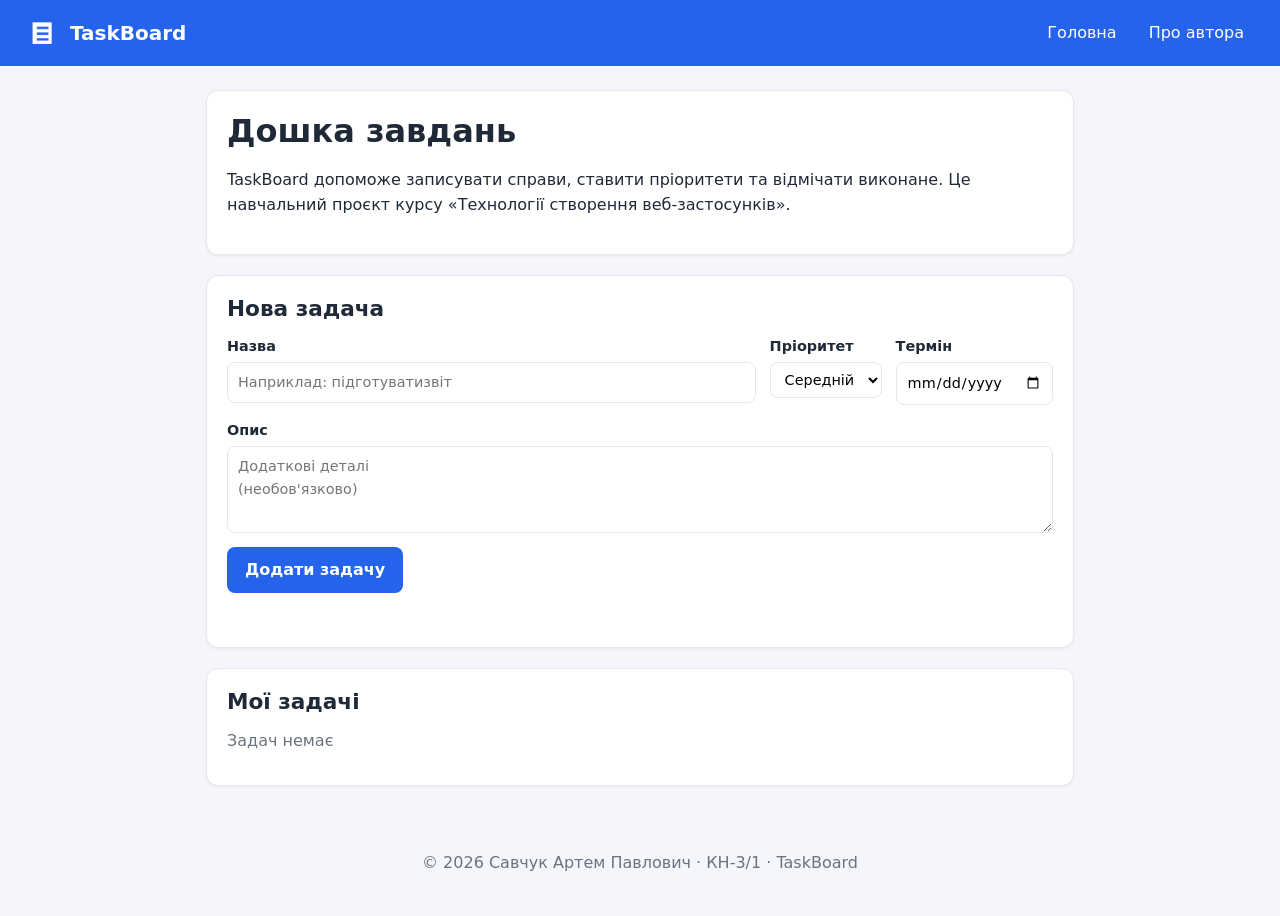
<file: index.html>
<!DOCTYPE html>
<html lang="uk">
<head>
<meta charset="UTF-8">
<meta name="viewport" content="width=device-width, initial-scale=1.0">
<title>TaskBoard: дошка завдань</title>
<link rel="stylesheet" href="style.css">
</head>
<body>
<header class="site-header">
<a class="brand" href="index.html">
<img src="images/logo.png" alt="Логотип TaskBoard" width="36" height="36">
<span>TaskBoard</span>
</a>
<nav class="nav" aria-label="Основна навігація">
<a href="index.html">Головна</a>
<a href="about.html">Про автора</a>
</nav>
</header>
<main class="container">
<section class="intro">
<h1>Дошка завдань</h1>
<p>TaskBoard допоможе записувати справи, ставити пріоритети та відмічати виконане. Це
навчальний проєкт курсу «Технології створення веб-застосунків».</p>
</section>
<section class="card">
<h2>Нова задача</h2>
<form id="task-form" class="task-form">
<div class="form-row">
<label class="field grow">
<span>Назва</span>
<input type="text" id="title" name="title" placeholder="Наприклад: підготувати
звіт" required maxlength="80">
</label>
<label class="field">
<span>Пріоритет</span>
<select id="priority" name="priority">
<option value="low">Низький</option>
<option value="medium" selected>Середній</option>
<option value="high">Високий</option>
</select>
</label>
<label class="field">
<span>Термін</span>
<input type="date" id="deadline" name="deadline">
</label>
</div>
<label class="field">
<span>Опис</span>
<textarea id="description" name="description" rows="3" placeholder="Додаткові деталі
(необов'язково)"></textarea>
</label>
<button type="submit" class="btn">Додати задачу</button>
<p id="form-message" class="form-message" role="alert"></p>
</form>
</section>
<section class="card">
<h2>Мої задачі</h2>
<p id="counter" class="counter">Задач немає</p>
<ul id="task-list" class="task-list"></ul>
</section>
</main>
<footer class="site-footer"><p>&copy; 2026 Савчук Артем Павлович · КН-3/1 · TaskBoard</p></footer>
<script src="script.js" defer></script>
</body>
</html>
</file>
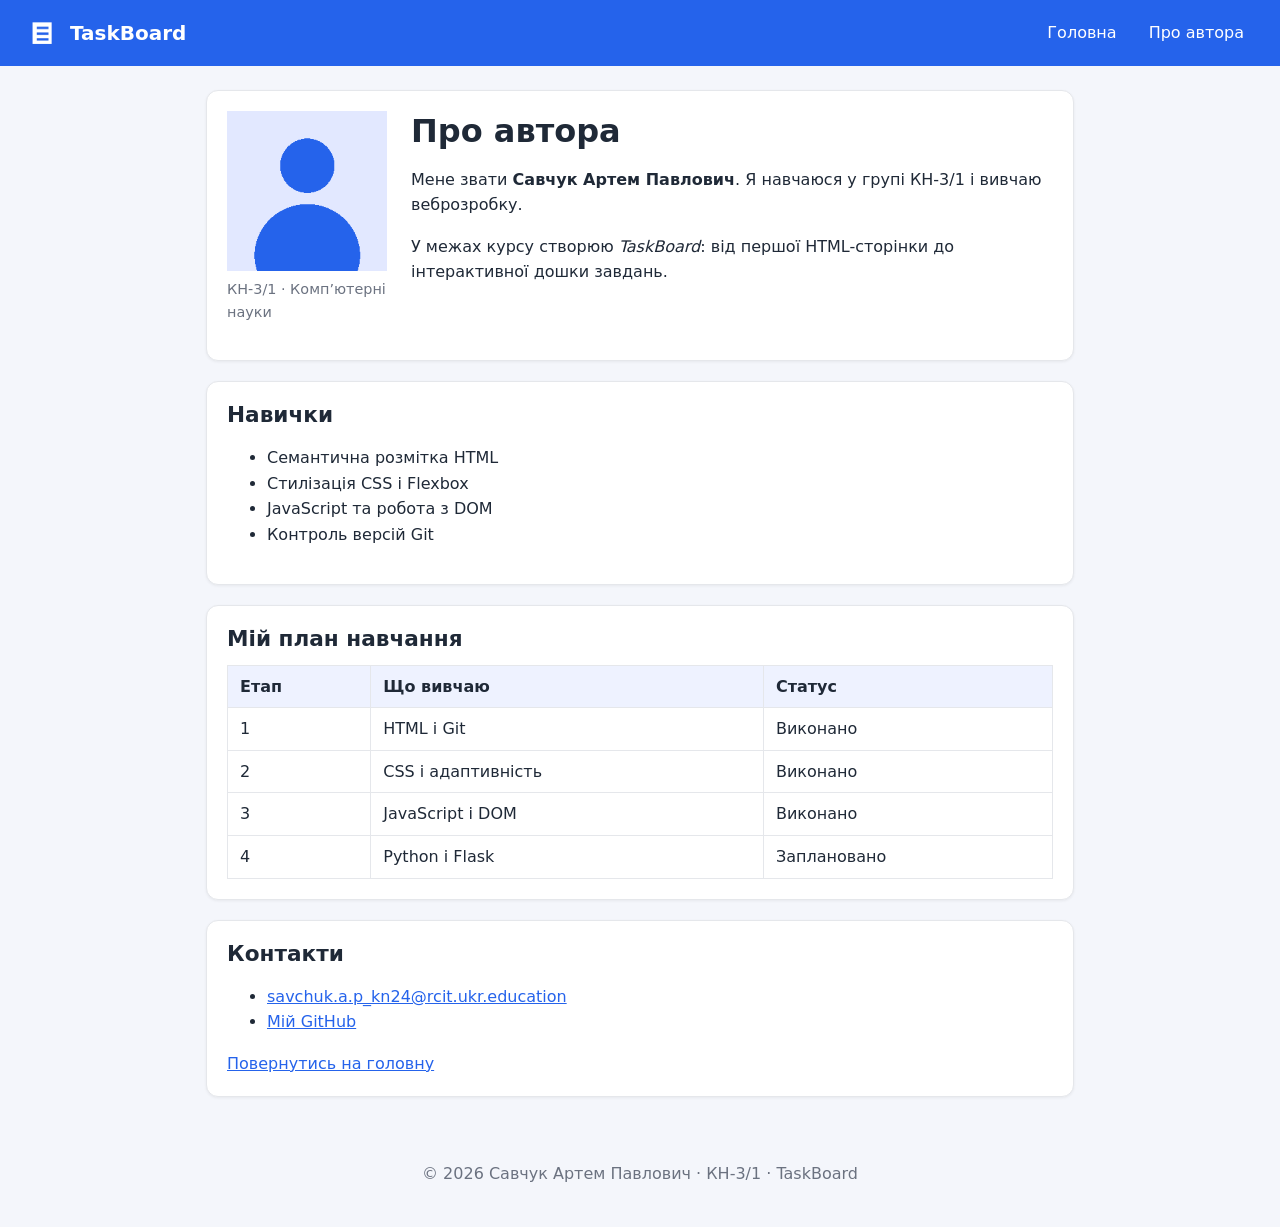
<file: about.html>
<!DOCTYPE html>
<html lang="uk">
<head><meta charset="UTF-8"><meta name="viewport" content="width=device-width, initial-scale=1.0"><title>Про автора — TaskBoard</title><link rel="stylesheet" href="style.css"></head>
<body><header class="site-header"><a class="brand" href="index.html"><img src="images/logo.png" alt="Логотип TaskBoard" width="36" height="36"><span>TaskBoard</span></a><nav class="nav" aria-label="Основна навігація"><a href="index.html">Головна</a><a href="about.html">Про автора</a></nav></header><main class="container"><article class="card profile"><figure><img src="images/avatar.png" alt="Умовний аватар автора" width="160" height="160"><figcaption>КН-3/1 · Комп’ютерні науки</figcaption></figure><div class="profile-text"><h1>Про автора</h1><p>Мене звати <strong>Савчук Артем Павлович</strong>. Я навчаюся у групі КН-3/1 і вивчаю веброзробку.</p><p>У межах курсу створюю <em>TaskBoard</em>: від першої HTML-сторінки до інтерактивної дошки завдань.</p></div></article><section class="card"><h2>Навички</h2><ul><li>Семантична розмітка HTML</li><li>Стилізація CSS і Flexbox</li><li>JavaScript та робота з DOM</li><li>Контроль версій Git</li></ul></section><section class="card"><h2>Мій план навчання</h2><table><thead><tr><th scope="col">Етап</th><th scope="col">Що вивчаю</th><th scope="col">Статус</th></tr></thead><tbody><tr><td>1</td><td>HTML і Git</td><td>Виконано</td></tr><tr><td>2</td><td>CSS і адаптивність</td><td>Виконано</td></tr><tr><td>3</td><td>JavaScript і DOM</td><td>Виконано</td></tr><tr><td>4</td><td>Python і Flask</td><td>Заплановано</td></tr></tbody></table></section><section class="card"><h2>Контакти</h2><ul><li><a href="mailto:savchuk.a.p_kn24@rcit.ukr.education">savchuk.a.p_kn24@rcit.ukr.education</a></li><li><a href="https://github.com/savchukapkn24-cloud" target="_blank" rel="noopener">Мій GitHub</a></li></ul><a href="index.html">Повернутись на головну</a></section></main><footer class="site-footer"><p>&copy; 2026 Савчук Артем Павлович · КН-3/1 · TaskBoard</p></footer></body>
</html>
</file>
<file: style.css>
:root {
--bg: #f4f6fb;
--card: #ffffff;
--text: #1f2937;
--muted: #6b7280;
--primary: #2563eb;
--primary-dark: #1d4ed8;
--border: #e5e7eb;
--success: #16a34a;
--danger: #dc2626;
--warning: #d97706;
--radius: 12px;
}
* {
box-sizing: border-box;
}
body {
margin: 0;
font-family: system-ui, "Segoe UI", Roboto, Arial, sans-serif;
line-height: 1.6;
color: var(--text);
background: var(--bg);
}
h1, h2 {
line-height: 1.25;
margin: 0 0 12px;
}
h1 { font-size: 2rem; }
h2 { font-size: 1.35rem; }
a { color: var(--primary); }
a:hover { color: var(--primary-dark); }
img { max-width: 100%; height: auto; }
.site-header {
background: var(--primary);
color: #fff;
padding: 14px 24px;
}
.brand {
color: #fff;
font-weight: 700;
font-size: 1.25rem;
text-decoration: none;
}
.nav a {
color: #fff;
text-decoration: none;
padding: 6px 12px;
border-radius: 8px;
}
.nav a:hover {
background: rgba(255, 255, 255, 0.2);
}
.container {
max-width: 900px;
margin: 24px auto;
padding: 0 16px;
}
.card,
.intro {
background: var(--card);
border: 1px solid var(--border);
border-radius: var(--radius);
padding: 20px;
margin-bottom: 20px;
box-shadow: 0 1px 3px rgba(0, 0, 0, 0.06);
}
.site-footer {
text-align: center;
color: var(--muted);
padding: 24px 16px;
}
table {
border-collapse: collapse;
width: 100%;
}
th, td {
border: 1px solid var(--border);
padding: 8px 12px;
text-align: left;
}
th { background: #eef2ff; }
figure { margin: 0 0 16px; }
figcaption { color: var(--muted); font-size: 0.9rem; }
.site-header {
display: flex;
flex-wrap: wrap;
align-items: center;
justify-content: space-between;
gap: 12px;
}
.brand {
display: flex;
align-items: center;
gap: 10px;
}
.nav {
display: flex;
gap: 8px;
}
.profile {
display: flex;
gap: 24px;
align-items: flex-start;
}
.profile figure { flex: 0 0 160px; }
.profile-text { flex: 1; }
.task-form {
display: flex;
flex-direction: column;
gap: 14px;
}
.form-row {
display: flex;
flex-wrap: wrap;
gap: 14px;
}
.field {
display: flex;
flex-direction: column;
gap: 4px;
font-weight: 600;
font-size: 0.9rem;
}
.field.grow { flex: 1 1 260px; }
input[type="text"],
input[type="date"],
select,
textarea {
font: inherit;
font-weight: 400;
padding: 8px 10px;
border: 1px solid var(--border);
border-radius: 8px;
background: #fff;
}
input:focus,
select:focus,
textarea:focus {
outline: 2px solid var(--primary);
outline-offset: 1px;
}
.btn {
align-self: flex-start;
font: inherit;
font-weight: 600;
color: #fff;
background: var(--primary);
border: 0;
border-radius: 8px;
padding: 10px 18px;
cursor: pointer;
}
.btn:hover { background: var(--primary-dark); }
.form-message {
margin: 0;
min-height: 1.4em;
color: var(--danger);
font-size: 0.9rem;
}
@media (max-width: 600px) {
.site-header { flex-direction: column; align-items: flex-start; }
.profile { flex-direction: column; }
.form-row { flex-direction: column; }
.field.grow { flex: 0 0 auto; }
.btn { align-self: stretch; }
h1 { font-size: 1.6rem; }
}
.counter {
color: var(--muted);
margin: 0 0 12px;
}
.task-list {
list-style: none;
margin: 0;
padding: 0;
display: flex;
flex-direction: column;
gap: 10px;
}
.task {
display: flex;
align-items: flex-start;
gap: 12px;
padding: 12px 14px;
border: 1px solid var(--border);
border-left: 5px solid var(--warning);
border-radius: 10px;
background: #fff;
}
.task.priority-high { border-left-color: var(--danger); }
.task.priority-medium { border-left-color: var(--warning); }
.task.priority-low { border-left-color: var(--success); }
.task-body { flex: 1; min-width: 0; }
.task-title { font-weight: 600; word-break: break-word; }
.task-meta { color: var(--muted); font-size: 0.85rem; }
.task-desc { margin: 4px 0 0; font-size: 0.95rem; }
.task.done { background: #f3f4f6; }
.task.done .task-title { text-decoration: line-through; color: var(--muted); }
.delete {
border: 0;
background: transparent;
color: var(--danger);
font-size: 1.4rem;
line-height: 1;
cursor: pointer;
padding: 0 6px;
}
.delete:hover { background: #fee2e2; border-radius: 6px; }

.nav { flex-wrap: wrap; }
.field { min-width: 0; }
input, select, textarea { max-width: 100%; min-width: 0; }
.profile-text { min-width: 0; }
a, td, .task-desc { overflow-wrap: anywhere; }
.task-desc { white-space: pre-wrap; }
:focus-visible { outline: 2px solid var(--primary); outline-offset: 3px; }
</file>
